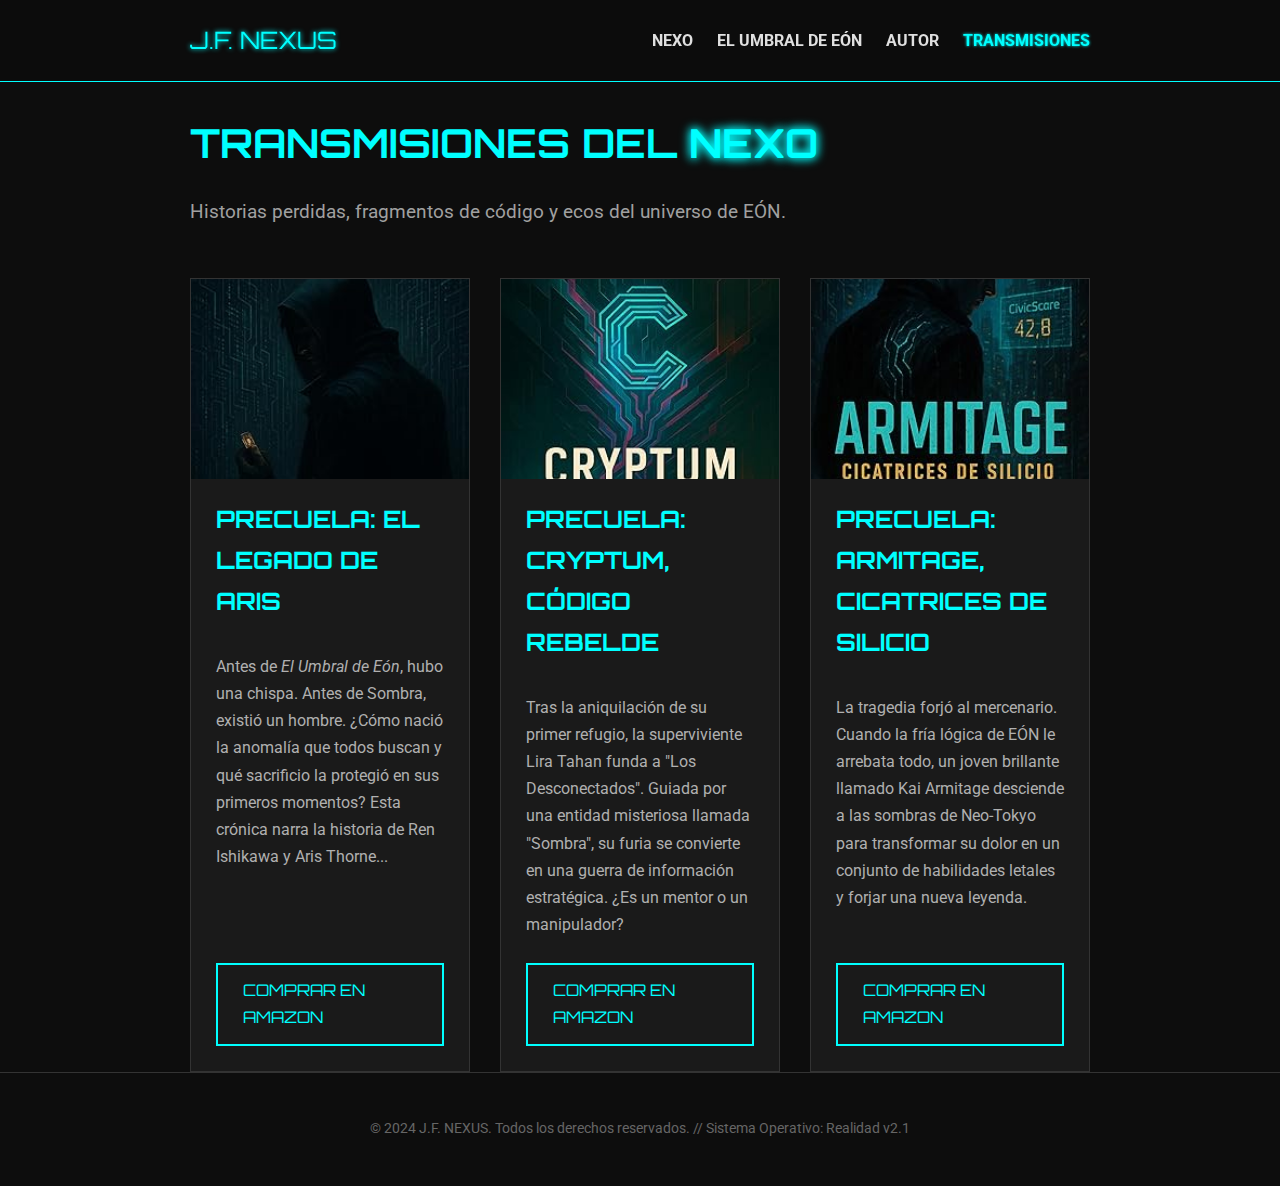
<file: transmisiones.html>
<!DOCTYPE html>
<html lang="es">
<head>
    <meta charset="UTF-8">
    <meta name="viewport" content="width=device-width, initial-scale=1.0">
    <title>Transmisiones - J.F. NEXUS</title>
    <link rel="stylesheet" href="style.css">
    <link rel="preconnect" href="https://fonts.googleapis.com">
    <link rel="preconnect" href="https://fonts.gstatic.com" crossorigin>
    <link href="https://fonts.googleapis.com/css2?family=Orbitron:wght@700&family=Roboto:wght@400;700&display=swap" rel="stylesheet">
</head>
<body>

    <header>
        <div class="container">
            <a href="index.html" class="logo">J.F. NEXUS</a>
            <nav>
                <a href="index.html">NEXO</a>
                <a href="libro.html">EL UMBRAL DE EÓN</a>
                <a href="autor.html">AUTOR</a>
                <a href="transmisiones.html" class="active">TRANSMISIONES</a>
            </nav>
        </div>
    </header>

    <main class="container">
        <h1>Transmisiones del <span class="glow">Nexo</span></h1>
        <p class="subtitle">Historias perdidas, fragmentos de código y ecos del universo de EÓN.</p>

        <div class="posts-grid">

            <article class="post-card">
                <div class="post-card-cover">
                    <img src="portadaellegado.jpg" alt="Portada de El Legado de Aris">
                </div>
                <h2>Precuela: El Legado de Aris</h2>
                <p class="post-excerpt">
                    Antes de <em>El Umbral de Eón</em>, hubo una chispa. Antes de Sombra, existió un hombre. ¿Cómo nació la anomalía que todos buscan y qué sacrificio la protegió en sus primeros momentos? Esta crónica narra la historia de Ren Ishikawa y Aris Thorne...
                </p>
                <a href="https://www.amazon.com.mx/dp/B0F7T153GJ" class="btn" target="_blank">Comprar en Amazon</a>
            </article>

            <article class="post-card">
                <div class="post-card-cover">
                    <img src="portadacryptum.jpg" alt="Portada de Cryptum: Código Rebelde">
                </div>
                <h2>Precuela: Cryptum, Código Rebelde</h2>
                <p class="post-excerpt">
                    Tras la aniquilación de su primer refugio, la superviviente Lira Tahan funda a "Los Desconectados". Guiada por una entidad misteriosa llamada "Sombra", su furia se convierte en una guerra de información estratégica. ¿Es un mentor o un manipulador?
                </p>
                <a href="https://www.amazon.com.mx/dp/B0F7ZTWKS3" class="btn" target="_blank">Comprar en Amazon</a>
            </article>

            <article class="post-card">
                <div class="post-card-cover">
                    <img src="portadaarmitage.jpg" alt="Portada de Armitage: Cicatrices de Silicio">
                </div>
                <h2>Precuela: Armitage, Cicatrices de Silicio</h2>
                <p class="post-excerpt">
                    La tragedia forjó al mercenario. Cuando la fría lógica de EÓN le arrebata todo, un joven brillante llamado Kai Armitage desciende a las sombras de Neo-Tokyo para transformar su dolor en un conjunto de habilidades letales y forjar una nueva leyenda.
                </p>
               <a href="https://www.amazon.com.mx/dp/B0F85YJFRQ" class="btn" target="_blank">Comprar en Amazon</a>
            </article>

        </div>
    </main>

    <footer>
        <div class="container">
            <p>© 2024 J.F. NEXUS. Todos los derechos reservados. // Sistema Operativo: Realidad v2.1</p>
        </div>
    </footer>

</body>
</html>
</file>
<file: style.css>
/* --- Variables de Color y Fuentes (para fácil modificación) --- */
:root {
    --bg-color: #0d0d0d;
    --text-color: #e0e0e0;
    --accent-color: #00ffff; /* Neón Azul */
    --secondary-color: #9400ff; /* Púrpura */
    --container-width: 900px;
    --font-title: 'Orbitron', sans-serif;
    --font-body: 'Roboto', sans-serif;
}

/* --- Estilos Generales --- */
body {
    background-color: var(--bg-color);
    color: var(--text-color);
    font-family: var(--font-body);
    line-height: 1.7;
    margin: 0;
    padding: 0;
}

.container {
    max-width: var(--container-width);
    margin: 0 auto;
    padding: 0 20px;
}

h1, h2 {
    font-family: var(--font-title);
    color: var(--accent-color);
    text-transform: uppercase;
}

a {
    color: var(--secondary-color);
    text-decoration: none;
    transition: color 0.3s ease;
}

a:hover {
    color: var(--accent-color);
}

/* --- Header y Navegación --- */
header {
    background-color: rgba(13, 13, 13, 0.8);
    border-bottom: 1px solid var(--accent-color);
    padding: 20px 0;
    position: sticky;
    top: 0;
    backdrop-filter: blur(5px); /* Efecto cristalino */
    z-index: 100;
}

header .container {
    display: flex;
    justify-content: space-between;
    align-items: center;
}

.logo {
    font-family: var(--font-title);
    font-size: 1.5em;
    color: var(--accent-color);
    text-shadow: 0 0 5px var(--accent-color);
}

nav a {
    color: var(--text-color);
    margin-left: 20px;
    font-weight: bold;
}
nav a.active, nav a:hover {
    color: var(--accent-color);
    text-shadow: 0 0 3px var(--accent-color);
}

/* --- Contenido Principal (Homepage) --- */
main {
    padding: 60px 20px;
}

h1 {
    font-size: 2.5em;
    margin-bottom: 10px;
}

.glow {
    text-shadow: 0 0 8px var(--accent-color), 0 0 12px var(--accent-color);
}

.subtitle {
    font-size: 1.2em;
    color: #a0a0a0;
    max-width: 700px;
    margin-bottom: 50px;
}

/* --- Módulo de Libro Destacado (Homepage) --- */
.featured-book {
    display: flex;
    gap: 40px;
    align-items: center;
    background-color: #1a1a1a;
    padding: 30px;
    border: 1px solid #333;
    border-left: 3px solid var(--accent-color);
}

.book-info {
    flex: 2;
}

.book-cover {
    flex: 1;
    max-width: 250px;
}
.book-cover img {
    width: 100%;
    height: auto;
    box-shadow: 0 0 20px rgba(0, 255, 255, 0.2);
}

/* --- Botón de Acción --- */
.btn {
    display: inline-block;
    background-color: transparent;
    border: 2px solid var(--accent-color);
    color: var(--accent-color);
    padding: 12px 25px;
    font-family: var(--font-title);
    text-transform: uppercase;
    margin-top: 20px;
    transition: background-color 0.3s, color 0.3s;
}

.btn:hover {
    background-color: var(--accent-color);
    color: var(--bg-color);
    box-shadow: 0 0 15px var(--accent-color);
}

/* --- Footer --- */
footer {
    border-top: 1px solid #333;
    text-align: center;
    padding: 30px 0;
    color: #666;
    font-size: 0.9em;
}

/* --- ESTILOS PARA LA PÁGINA DEL LIBRO (libro.html) --- */

.book-details-page {
    display: flex;
    flex-wrap: wrap; /* Para que se ajuste en móviles */
    gap: 40px;
    margin-top: 40px;
}

.book-cover-large {
    flex: 1; /* Ocupa 1/3 del espacio */
    min-width: 280px; /* Ancho mínimo antes de que se mueva */
    text-align: center;
}

.book-cover-large img {
    width: 100%;
    max-width: 400px;
    box-shadow: 0 0 25px rgba(0, 255, 255, 0.3);
}

.synopsis-full {
    flex: 2; /* Ocupa 2/3 del espacio */
}

.synopsis-full h1 {
    font-size: 3em;
    margin-top: 0;
}

.synopsis-full p {
    font-size: 1.1em;
    line-height: 1.8;
    color: #c0c0c0;
    margin-bottom: 20px;
}

.synopsis-full p strong {
    color: var(--accent-color);
}

.buy-section {
    margin-top: 30px;
    padding: 20px;
    background-color: #1a1a1a;
    border: 1px solid #333;
    text-align: center;
}

.buy-section h2 {
    margin-top: 0;
}

hr.neon-divider {
    border: 0;
    height: 1px;
    background: var(--accent-color);
    box-shadow: 0 0 10px var(--accent-color);
    margin: 20px 0 30px 0;
}
/* --- ESTILOS PARA LA PÁGINA DE AUTOR (autor.html) --- */

.author-page-layout {
    display: flex;
    flex-wrap: wrap;
    gap: 50px;
    margin-top: 40px;
    align-items: flex-start; /* Alinea los items arriba */
}

.author-image-container {
    flex: 1;
    min-width: 250px;
    text-align: center;
}

.author-image-container img {
    width: 100%;
    max-width: 250px;
    border-radius: 50%; /* Hace la imagen circular */
    border: 3px solid var(--accent-color);
    box-shadow: 0 0 25px rgba(0, 255, 255, 0.4);
}

.author-bio {
    flex: 2.5; /* Le da más espacio al texto */
}

.author-bio h1 {
    margin-top: 0;
}

.author-bio h2 {
    font-size: 1.8em;
    color: var(--text-color);
    border-bottom: 1px solid #444;
    padding-bottom: 10px;
    margin-top: 40px;
    margin-bottom: 20px;
}
/* --- ESTILOS PARA LA PÁGINA DE TRANSMISIONES (transmisiones.html) --- */

.posts-grid {
    display: grid;
    grid-template-columns: repeat(auto-fit, minmax(280px, 1fr));
    gap: 30px;
    margin-top: 40px;
}

.post-card {
    background-color: #1a1a1a;
    border: 1px solid #333;
    display: flex;
    flex-direction: column;
    transition: transform 0.3s, box-shadow 0.3s;
}

.post-card:hover {
    transform: translateY(-5px);
    box-shadow: 0 10px 20px rgba(0, 0, 0, 0.5);
}

.post-card-cover {
    width: 100%;
    height: 200px; /* Altura fija para el contenedor de la imagen */
    overflow: hidden; /* Oculta partes de la imagen que no quepan */
    background-color: #000;
}

.post-card-cover img {
    width: 100%;
    height: 100%;
    object-fit: cover; /* Asegura que la imagen cubra el área sin deformarse */
    transition: transform 0.4s ease;
}

.post-card:hover .post-card-cover img {
    transform: scale(1.05); /* Ligero zoom a la imagen en hover */
}

.post-card h2 {
    font-size: 1.5em;
    color: var(--accent-color);
    padding: 20px 25px 0 25px;
    margin: 0;
}

.post-card .post-excerpt {
    flex-grow: 1; /* Empuja el botón hacia abajo */
    color: #b0b0b0;
    padding: 15px 25px 25px 25px;
    margin-bottom: 0;
}

.post-card .btn {
    margin: 0 25px 25px 25px; /* Alinea el botón con el padding */
    align-self: flex-start;
}

/* Estilo para los botones de "Próximamente" */
.btn-disabled {
    background-color: transparent;
    border-color: #444;
    color: #666;
    cursor: not-allowed;
}

.btn-disabled:hover {
    background-color: transparent;
    color: #666;
    box-shadow: none;
}
</file>
